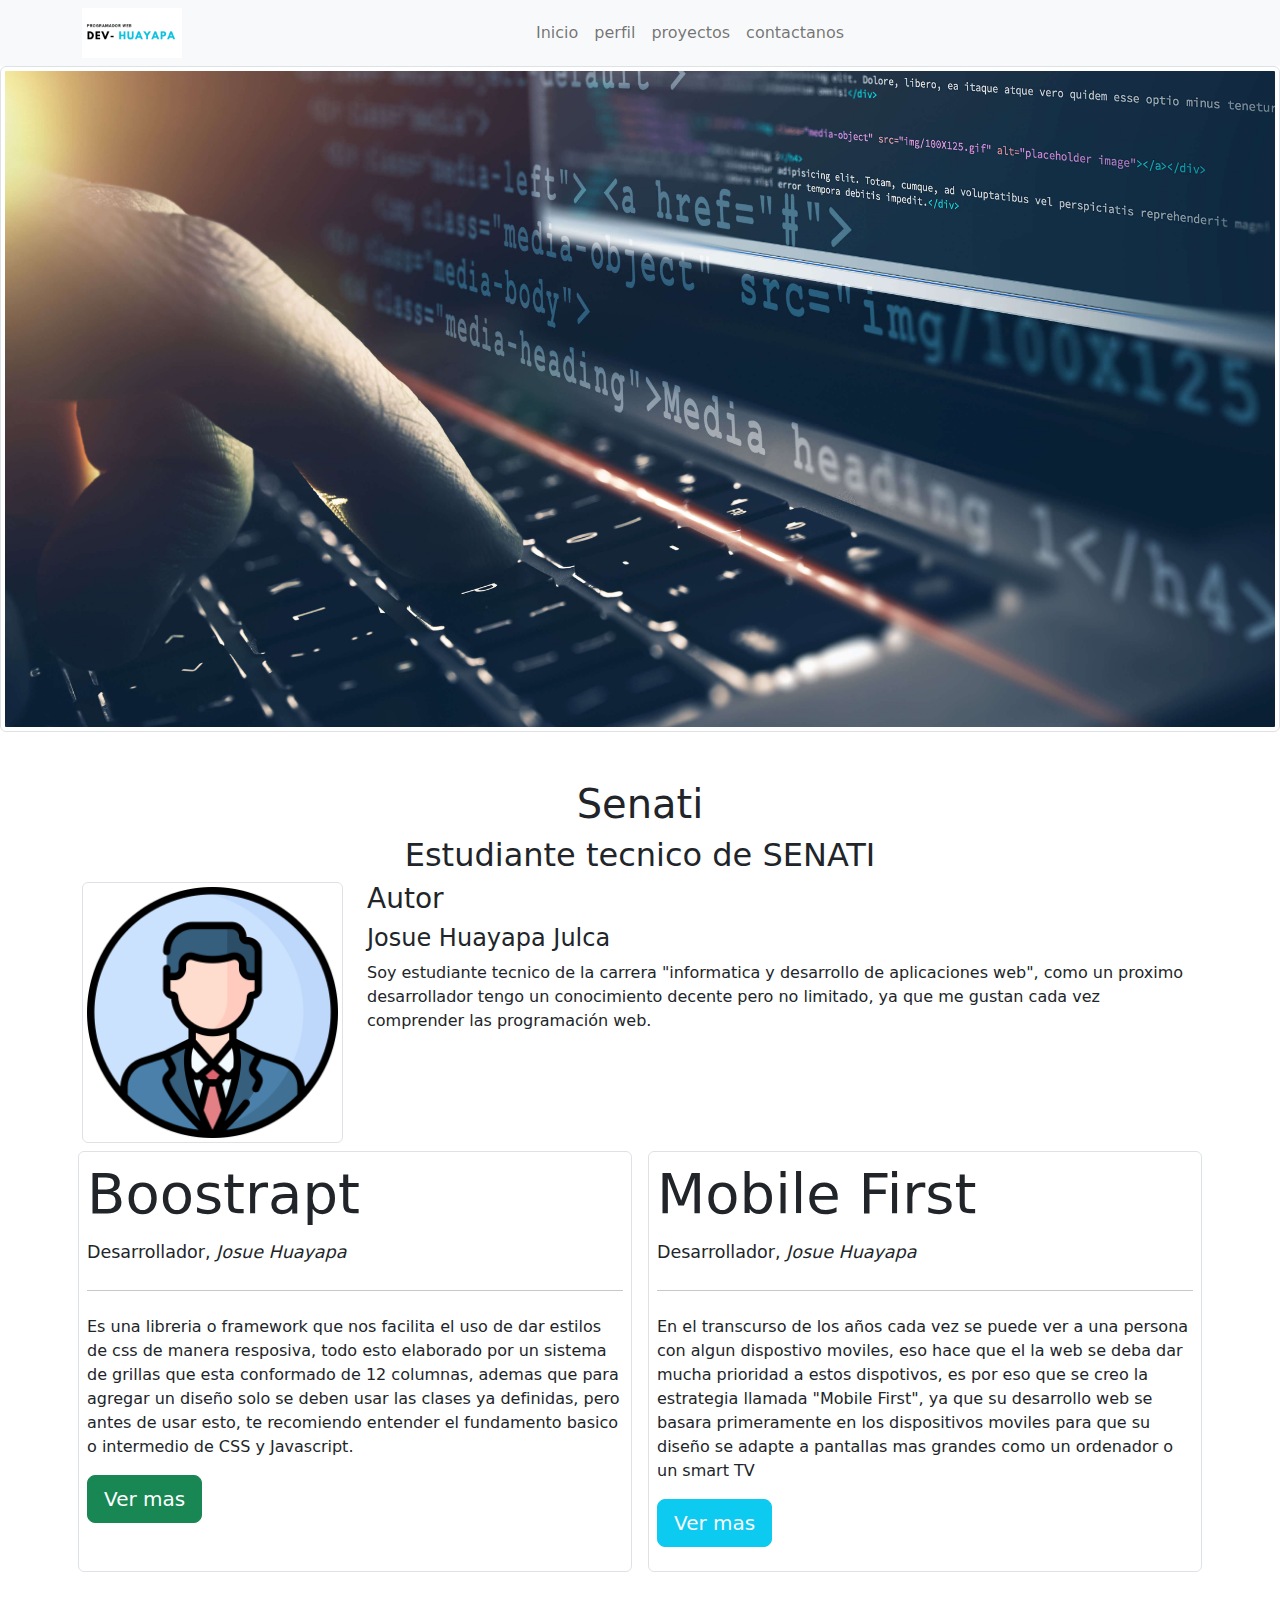
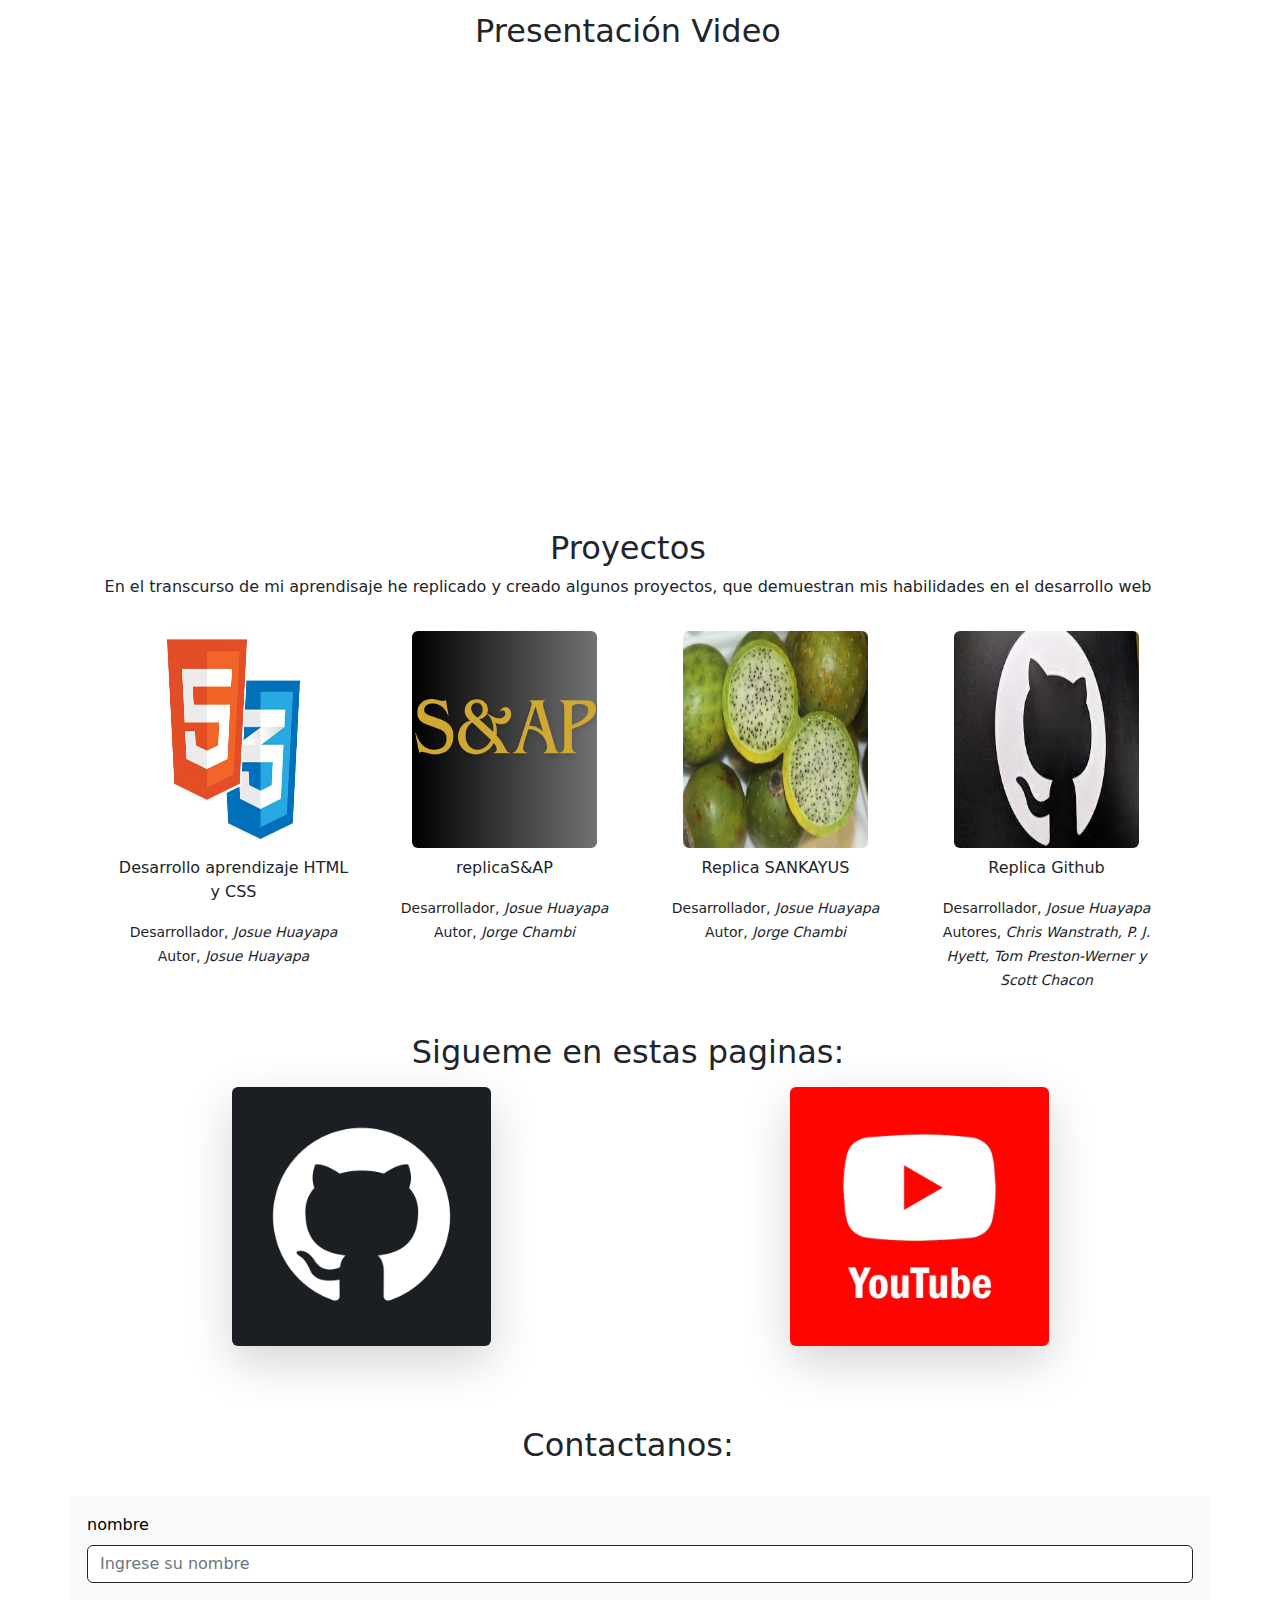
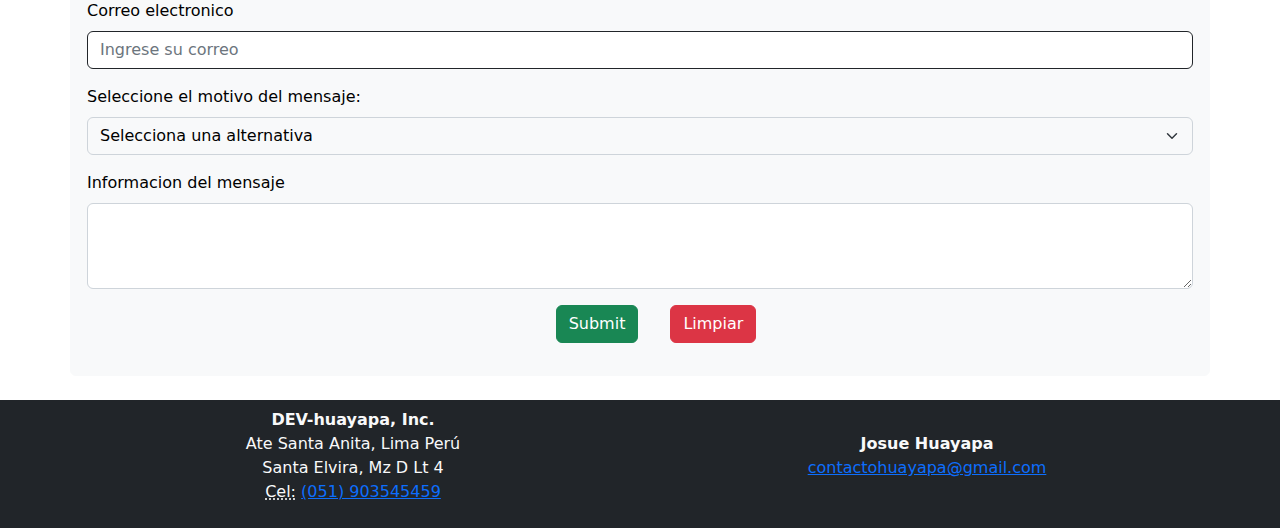
<file: Tarea04/portafolio-personal/index.html>
<!DOCTYPE html>
<html lang="es-pe">
<head>
    <meta charset="UTF-8">
    <meta name="viewport" content="width=device-width, initial-scale=1.0">
    <title>Bootstrap</title>
    <link rel="stylesheet" href="css/bootstrap.min.css">
    <link rel="stylesheet" href="css/style.css">
</head>
<body>
    <nav class="navbar navbar-expand-lg bg-light navbar-light position-sticky top-0">
        <div class="container-md">
            <a href="/" class="nav-brand">
                <img src="img/DEV-HUAYAPA.png" alt="" height="50px">
            </a>
            <button class="navbar-toggler" data-bs-toggle="collapse" data-bs-target="#mi-menu">
                <span class="navbar-toggler-icon"></span>
            </button>
            <div class="collapse navbar-collapse justify-content-center" id="mi-menu">
                <ul class="navbar-nav">
                    <li class="nav-items">
                        <a class="nav-link opacity-90-h" href="index.html">Inicio</a>
                    </li>
                    <li class="nav-items">
                        <a class="nav-link" href="#perfil">perfil</a>
                    </li>
                    <li class="nav-items">
                        <a class="nav-link" href="#proyectos">proyectos</a>
                    </li>
                    <li class="nav-items">
                        <a class="nav-link" href="#contactanos">contactanos</a>
                    </li>
                </ul>
            </div>
        </div>
    </nav>
    <header>
        <div class="m-0 mw-100">
            <img src="img/hero-img-1.jpg" class="img-fluid img-thumbnail">
        </div>
        <div class="container pt-5">
            <div class="row">
                <div class="col-md-12 text-center">
                    <h1>Senati</h1>
                    <h2>Estudiante tecnico de SENATI</h2>                    
                </div>
            </div>
        </div>
    </header>
    <main>
        <!-- perfil y boostrap-->
        <section>
            <div class="container">
                <div class="row" id="perfil">
                    <div class="col-md-3">
                        <img src="img/perfil.png" alt="Perfil" class="img-fluid img-thumbnail">
                    </div>
                    <div class="col-md-9">
                        <h3>Autor</h3>
                        <h4>Josue Huayapa Julca</h4>
                        <p>Soy estudiante tecnico de la carrera "informatica y desarrollo de aplicaciones web", como un proximo desarrollador tengo un conocimiento decente pero no limitado, ya que me gustan cada vez comprender las programación web.</p>
                    </div>
                </div>              
            </div>
        </section>
        <!-- jombotron -->
        <section class="container">
            <div class="flex-wrap row">
                <div class="col-sm-12 col-lg jumbotron p-2 border rounded-2 m-2 ">
                    <h3 class="display-4">Boostrapt</h3>
                    <p class="lead"><small>Desarrollador, <cite title="Source Title">Josue Huayapa</cite>
                    </small></p>
                    <hr class="my-4">
                    <p>Es una libreria o framework que nos facilita el uso de dar estilos de css de manera resposiva, todo esto elaborado por un sistema de grillas que esta conformado de 12 columnas, ademas que para agregar un diseño solo se deben usar las clases ya definidas, pero antes de usar esto, te recomiendo entender el fundamento basico o intermedio de CSS y Javascript.</p>
                    <p class="lead">
                      <a class="btn btn-success btn-lg" href="https://getbootstrap.com/" role="button" target="_blank">Ver mas</a>
                    </p>
                </div>
                <div class="col-sm-12 col-lg jumbotron p-2 border rounded-2 m-2">
                    <h3 class="display-4">Mobile First</h3>
                    <p class="lead"><small>Desarrollador, <cite title="Source Title">Josue Huayapa</cite>
                    </small></p>
                    <hr class="my-4">
                    <p>En el transcurso de los años cada vez se puede ver a una persona con algun dispostivo moviles, eso hace que el la web se deba dar mucha prioridad a estos dispotivos, es por eso que se creo la estrategia llamada "Mobile First", ya que su desarrollo web se basara primeramente en los dispositivos moviles para que su diseño se adapte a pantallas mas grandes como un ordenador o un smart TV</p>
                    <p class="lead">
                      <a class="btn btn-info btn-lg text-light" href="https://developer.mozilla.org/es/docs/Glossary/Mobile_First" role="button" target="_blank">Ver mas</a>
                    </p>
                </div>
            </div>
        </section>
        <!-- presentacion video -->
        <section>
            <div class="container p-4">
                <div class="row col-md-12 p-2">
                    <h2 class="text-center">Presentación Video</h2>
                </div>
                <div class="row col-md-8 offset-md-2">
                    <iframe width="auto" height="415" src="https://www.youtube.com/embed/s4wQU_9ERz8?si=WK1VrNjaCwUODtqd" title="YouTube video player" frameborder="0" allow="accelerometer; autoplay; clipboard-write; encrypted-media; gyroscope; picture-in-picture; web-share" allowfullscreen></iframe>
                </div>
            </div>
        </section>
        <!-- proyectos hechos -->
        <section>
            <div class="container p-4" id="proyectos">
                <div class="row col-md-12">
                    <h2 class="text-center">Proyectos</h2>
                    <p class="text-center">En el transcurso de mi aprendisaje he replicado y creado algunos proyectos, que demuestran mis habilidades en el desarrollo web</p>
                </div>
                <div class="row p-3 text-center flex-lg-wrap d-flex">
                    <!-- paginas web html -->
                    <div class="col-md-3 mh-25 caja">
                        <a href="https://github.com/Huayapa/programacion-aprendizaje/tree/main/proyecto-aprendizaje" target="_blank" class="text-dark a-none" style="text-decoration: none;">
                        <img src="img/html5-css3-hd.jpg" alt="" class="img-fluid rounded h-75 w-75">
                        <blockquote class="m-2">
                            <p>Desarrollo aprendizaje HTML y CSS</p>
                            <small>Desarrollador, <cite title="Source Title">Josue Huayapa</cite>
                            </small><br>
                            <small>Autor, <cite title="Source Title">Josue Huayapa</cite>
                            </small>
                        </blockquote>
                        </a>
                    </div>
                    <!-- syap -->
                    <div class="col-md-3 caja">
                        <a href="https://github.com/Huayapa/task-senati/tree/main/proyectoAYM" target="_blank" class="text-dark a-none" style="text-decoration: none;">
                        <img src="img/S&AP-logo.png" alt="" class="img-fluid rounded h-75 w-75">
                        <blockquote class="m-2">
                            <p> replicaS&AP</p>
                            <small>Desarrollador, <cite title="Source Title">Josue Huayapa</cite>
                            </small><br>
                            <small>Autor, <cite title="Source Title">Jorge Chambi</cite>
                            </small>
                        </blockquote>
                        </a>
                    </div>
                    <!-- sankayus -->
                    <div class="col-md-3 caja">
                        <a href="https://github.com/Huayapa/task-senati/tree/main/SANKAYUS" target="_blank" class="text-dark a-none" style="text-decoration: none;">
                        <img src="img/sankayus.jpg" alt="" class="img-fluid rounded h-75 w-75">
                        <blockquote class="m-2">
                            <p>Replica SANKAYUS</p>
                            <small>Desarrollador, <cite title="Source Title">Josue Huayapa</cite>
                            </small><br>
                            <small>Autor, <cite title="Source Title">Jorge Chambi</cite>
                            </small>
                        </blockquote>
                        </a>
                    </div>
                    <!-- github recreacion -->
                    <div class="col-md-3 caja">
                        <a href="https://github.com/Huayapa/task-senati/tree/main/entregable%202-github" target="_blank" class="text-dark a-none" style="text-decoration: none;">
                        <img src="img/images.jfif" alt="" class="img-fluid rounded h-75 w-75">
                        <blockquote class="m-2">
                            <p>Replica Github</p>
                            <small>Desarrollador, <cite title="Source Title">Josue Huayapa</cite>
                            </small><br>
                            <small>Autores, <cite title="Source Title">Chris Wanstrath, P. J. Hyett, Tom Preston-Werner y Scott Chacon</cite>
                            </small>
                        </blockquote>
                        </a>
                    </div>
                </div>
            </div>
        </section>
        <!-- paginas a seguir -->
        <section class="mt-5 mb-5">
            <div class="container p-4">
                <div class="row col-md-12 text-center">
                    <h2>Sigueme en estas paginas:</h2>
                </div>
                <div class="row text-center">
                    <div class="col m-2 caja">
                        <a href="https://github.com/Huayapa" target="_blank">
                            <img src="img/github-6980894_1280.webp" alt="" class="img-fluid rounded w-50 h-100 shadow-lg">
                        </a>
                    </div>
                    <div class="col m-2 caja">
                        <a href="https://www.youtube.com/@dev-digital-huayapa" target="_blank">
                            <img src="img/youtube.avif" alt="" class="img-fluid rounded w-50 h-100 shadow-lg">
                        </a>
                    </div>
                </div>
            </div>
        </section>
        <!-- contactanos -->
        <section>
            <div class="container" id="contactanos">
                <div class="row col-md-12 text-center">
                    <h2>Contactanos:</h2>
                </div>
            </div>
            <form class="container border border-light mt-4 bg-light text-bg-light p-3 rounded-2">
                <!-- nombre -->
                <div class="mb-3">
                    <label for="nombre-usuario" class="form-label">nombre</label>
                    <input type="text" class="form-control border border-dark" id="nombre-usuario"
                    placeholder="Ingrese su nombre">
                </div>
                <!-- email -->
                <div class="mb-3">
                    <label for="correo-usuario" class="form-label">Correo electronico</label>
                    <input type="email" class="form-control border border-dark" id="correo-usuario"
                    placeholder="Ingrese su correo">
                </div>
                <!-- seleccion -->
                <div class="mb-3">
                    <label for="seleccion-motivo" class="form-label">Seleccione el motivo del mensaje:</label>
                    <select class="form-select bg-light text-bg-light" aria-label="Default select example" id="seleccion-motivo">
                        <option selected>Selecciona una alternativa</option>
                        <option value="1">Contrato</option>
                        <option value="2">Consulta</option>
                        <option value="3">Ayuda</option>
                        <option value="4">Otro motivo</option>
                    </select>
                </div>
                <!-- textarea -->
                <div class="mb-3">
                    <label for="textarea-mensaje" class="form-label">Informacion del mensaje</label>
                    <textarea class="form-control" id="textarea-mensaje" rows="3"></textarea>
                    <div class="w-100 text-center m-3 d-flex justify-content-center">
                        <button type="submit" class="btn btn-success mx-3">Submit</button>
                        <button type="reset" class="btn btn-danger mx-3">Limpiar</button>
                    </div>
                </div>
            </form>
        </section>
    </main>
    <footer class="bg-dark text-light mt-4">
        <div class="container p-2">
            <div class="row flex-wrap align-items-center text-center">
                <address class="col">
                    <strong>DEV-huayapa, Inc.</strong><br>
                    Ate Santa Anita, Lima Perú<br>
                    Santa Elvira, Mz D Lt 4<br>
                    <abbr title="Celular">Cel:</abbr> <a href="tel:+051903545459">(051) 903545459</a>
                </address>
                <address class="col">
                    <strong>Josue Huayapa</strong><br>
                    <a href="mailto:#">contactohuayapa@gmail.com</a>
                </address>            
            </div>
        </div>
        
    </footer>
    <script src="js/bootstrap.min.js"></script>
</body>
</html>
</file>
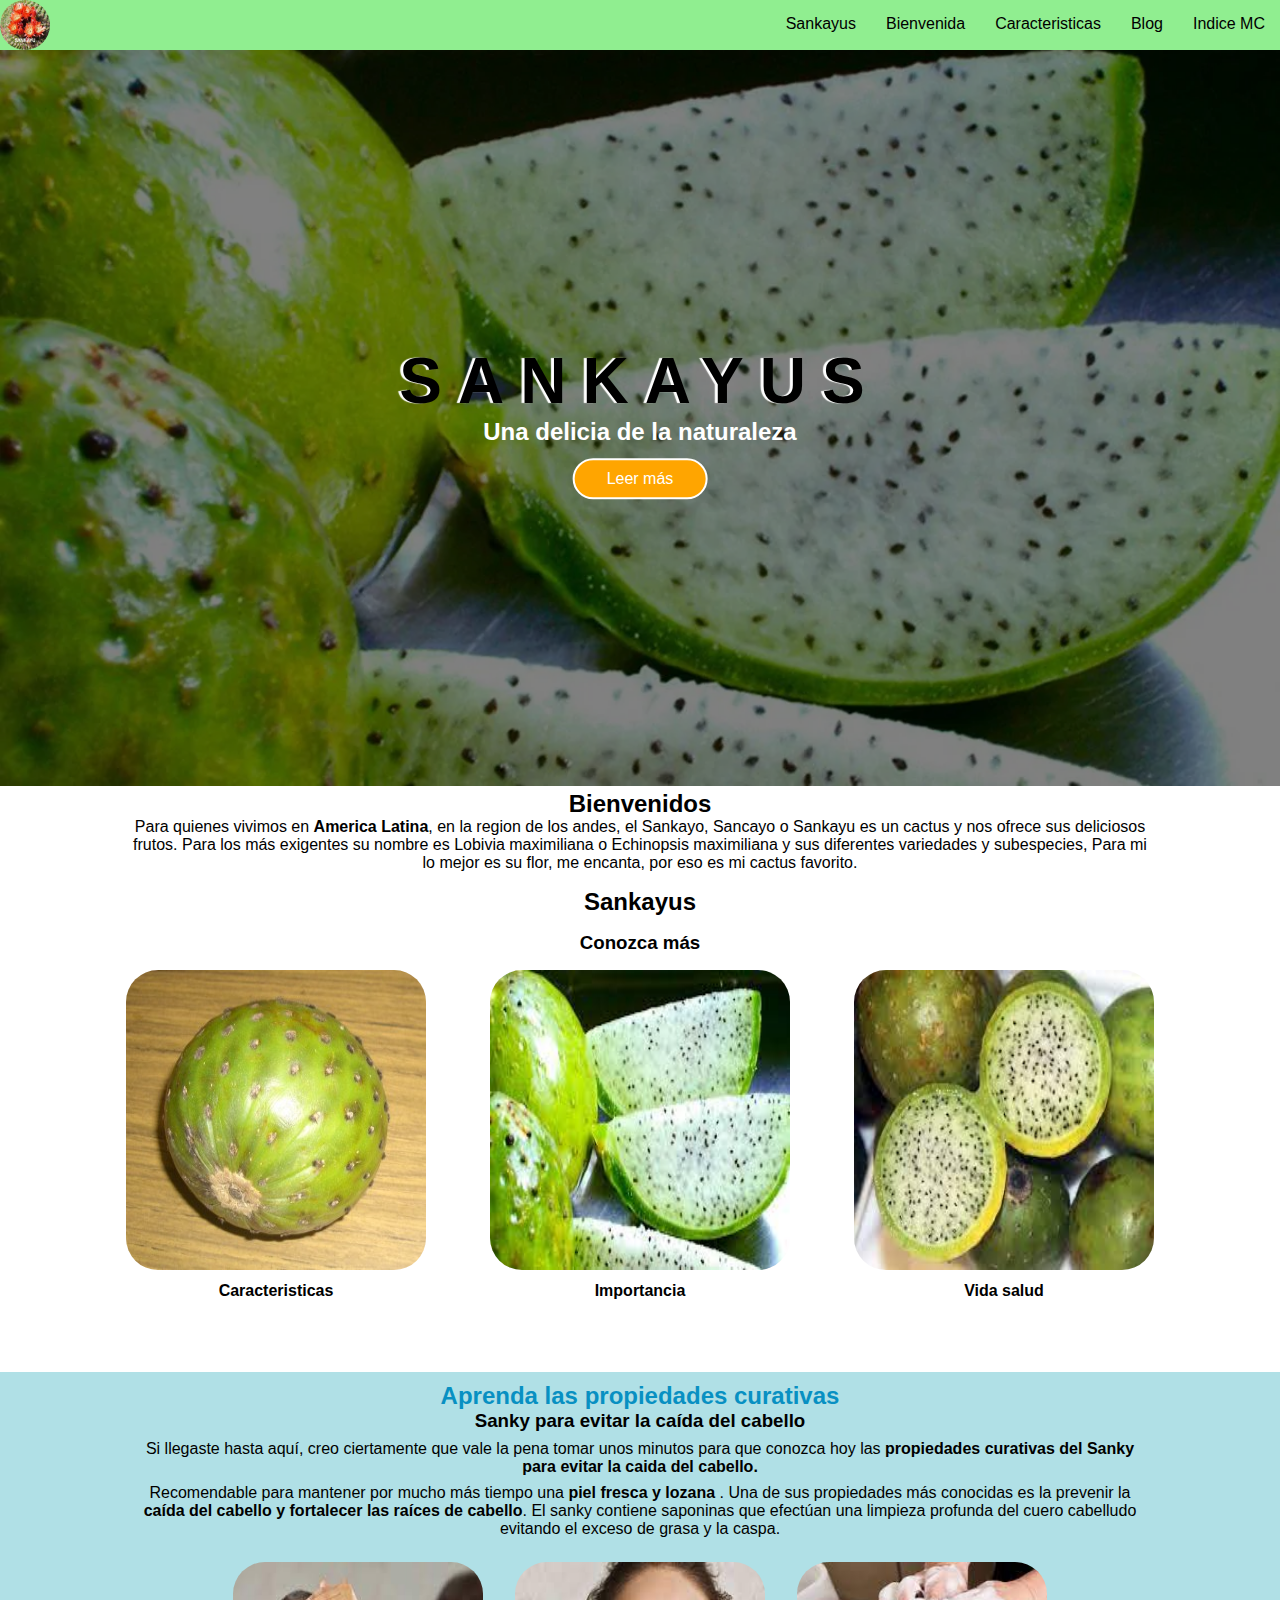
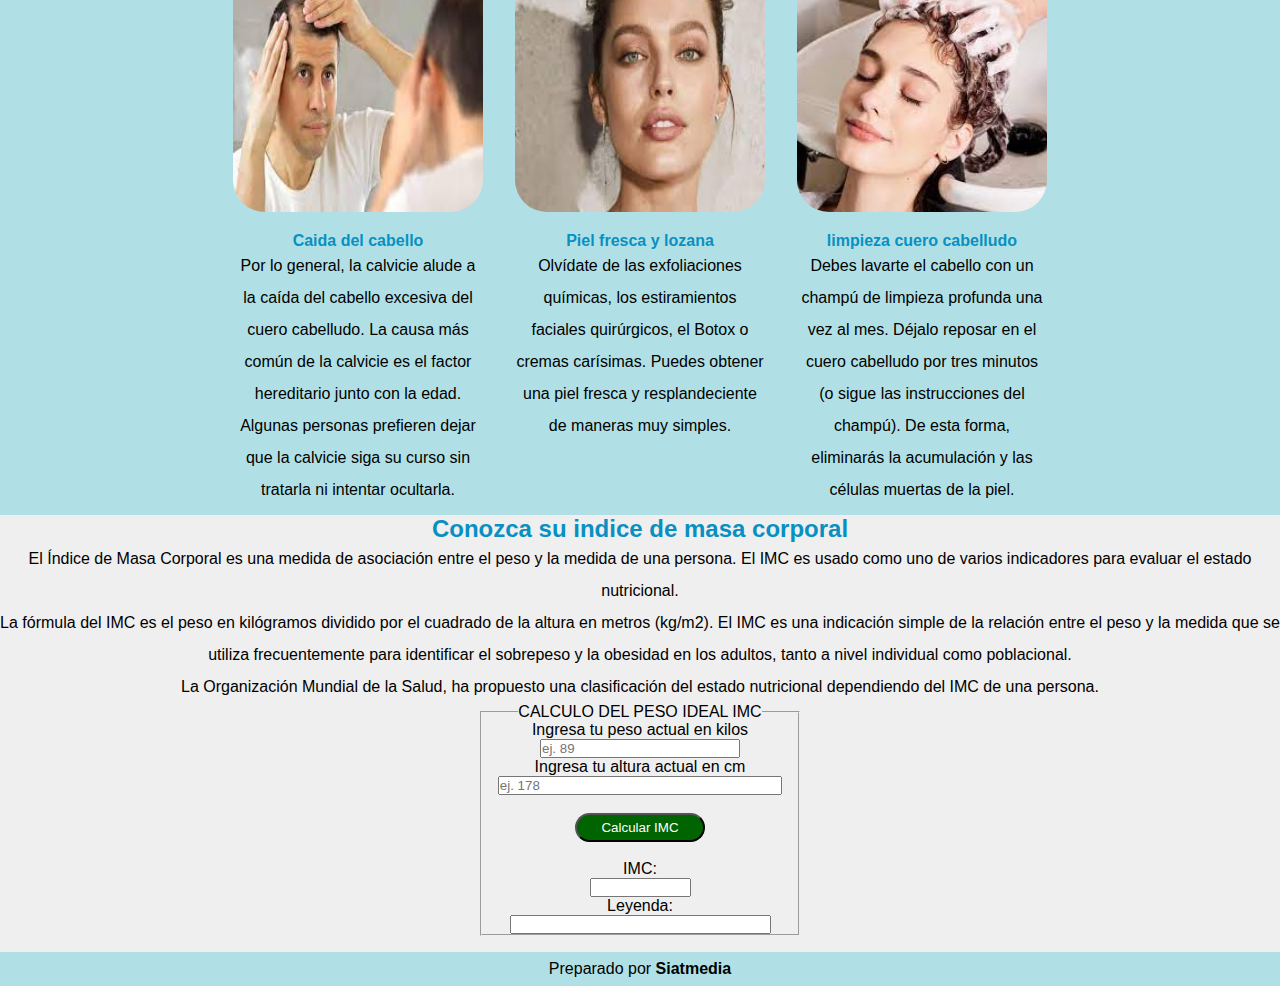
<file: SANKAYUS/index copy.html>
<!DOCTYPE html>
<html lang="es-pe">
<head>
	<title>Sanky</title>
	<!-- Meta viewport para paginas web responsive -->
	<meta 
		name="viewport" 
		content="width=device-width, initial-scale=1.0">
	<!-- Configuracion -->
	<meta charset="utf-8">
	<!-- Hoja de estilos -->
	<link rel="stylesheet" href="css/fontello.css">
    <link rel="stylesheet" href="css/style.css">
    <!-- script -->
    
</head>
<body>
    <main>
	<!-- Inicio de cabecera -->
	<header>
		<!-- Contenedor -->
		<div class="contenedor">
            <a href="index.html">
            	<!-- Logotipo -->
                <img
                    src="img/icon.jfif"
                    alt="Sankayus"
                    title="Sankayus">
            </a> 
            <!-- checkbox -->
                <input
                    type="checkbox" id="menu-bar">
                <!-- etiqueta -->
                <label
                    for="menu-bar" class="icon-menu">
                </label>
            <!-- barra de navegacion -->
            <nav class="menu">
                <a href="#"  >
                    Sankayus
                </a>
                <a href="#">
                    Bienvenida
                </a>
                <a href="#">
                    Caracteristicas
                </a>
                <a href="#">
                    Blog
                </a>
                <a href="#">
                    Indice MC
                </a>               
            </nav>
        </div>			
	</header>
	<!-- Fin de cabecera -->
	<!-- Inicio de proceso principal -->
	
		<!-- seccion banner -->
		<section class="banner">			
			<img 				
				src="img/hero-img-alt.webp"
				title="Sank'ayus"
				alt="Sank'ayus"
				
			/>
			<div class="contenedor">
				<h1 >SANKAYUS</h1>
				<h2 >
					Una delicia de la naturaleza
                </h2>
				<a href="#">Leer más</a>
			</div>
		</section>

		<section class="welcome">
        	<h2>Bienvenidos</h2>
        	<p>
        		Para quienes vivimos en <strong>America Latina</strong>, en la region de los andes, el Sankayo, Sancayo o Sankayu es un cactus y nos ofrece sus deliciosos frutos. Para los más exigentes su nombre es Lobivia maximiliana o Echinopsis maximiliana y sus diferentes variedades y subespecies, Para mi lo mejor es su flor, me encanta, por eso es mi cactus favorito.
	        </p>	        
        </section>	
        <!-- inicio de seccion informacion-->
        <section class="sections">
        	<h2>Sankayus</h2>
        	<h3>Conozca más</h3>
        	<div class="articles">
        		<article>
        			<img 
        				src="img/img1s.jpg" 
	                    alt="Sanky"
	                    title="Sanky"
                 > 
        			<h4>Caracteristicas</h4>
        		</article>
        		<article>
        			<img 
        				src="img/img2s.jfif" 
	                    alt="Sanky"
	                    title="Sanky"
                 > 
        			<h4>Importancia</h4>
        		</article>
        		<article>
        			<img 
        				src="img/img3s.jfif" 
	                    alt="Sanky"
	                    title="Sanky"
                 > 
        			<h4>Vida salud</h4>
        		</article>        		
        	</div>        	
        </section>

        <!-- inicio de seccion blog -->
        <section class="propiedades">
            <div class="box1">
                <h2>Aprenda las propiedades curativas</h2>
                <h3> Sanky para evitar la caída del cabello</h3>
                <p>
                    Si llegaste hasta aquí, creo ciertamente que vale la pena tomar unos minutos para que conozca hoy las <strong>	propiedades curativas del Sanky para evitar la caida del cabello.</strong>
                </p>	
                <p>
                    Recomendable para mantener por mucho más tiempo una <strong>piel fresca y lozana </strong>. Una de sus propiedades más conocidas es la prevenir la <strong> caída del cabello y fortalecer las raíces de cabello</strong>. El sanky contiene saponinas que efectúan una limpieza profunda del cuero cabelludo evitando el exceso de grasa y la caspa.
                </p>	
            </div>
	        <div class="box2">
        		<article>
        			<img 
        				src="img/caida.jfif" 
	                    alt="Sanky"
	                    title="Sanky"> 
        			<h4>Caida del cabello</h4>
        			<p >	Por lo general, la calvicie alude a la caída del cabello excesiva del cuero cabelludo. La causa más común de la calvicie es el factor hereditario junto con la edad. Algunas personas prefieren dejar que la calvicie siga su curso sin tratarla ni intentar ocultarla.</p>
        		</article>
        		<article>
        			<img 
        				src="img/piel.jfif" 
	                    alt="Sanky"
	                    title="Sanky"> 
        			<h4>Piel fresca y lozana</h4>
        			<p >	Olvídate de las exfoliaciones químicas, los estiramientos faciales quirúrgicos, el Botox o cremas carísimas. Puedes obtener una piel fresca y resplandeciente de maneras muy simples.</p>
        		</article>
        		<article >
        			<img 
        				src="img/cuero.jfif" 
	                    alt="Sanky"
	                    title="Sanky"> 
        			<h4>limpieza cuero cabelludo</h4>
        			<p >	Debes lavarte el cabello con un champú de limpieza profunda una vez al mes. Déjalo reposar en el cuero cabelludo por tres minutos (o sigue las instrucciones del champú). De esta forma, eliminarás la acumulación y las células muertas de la piel.</p>
        		</article>        		
        	</div>        	        
        </section>	
        <!-- demo6-alu -->
        <!-- inicio de seccion calculos -->
        <section class="inicio-sesion">
            <h2 >Conozca su indice de masa corporal</h2>
            <p >
                El Índice de Masa Corporal es una medida de asociación entre el peso y la medida de una persona. El IMC es usado como uno de varios indicadores para evaluar el estado nutricional.
            </p>
            <p >
                La fórmula del IMC es el peso en kilógramos dividido por el cuadrado de la altura en metros (kg/m2). El IMC es una indicación simple de la relación entre el peso y la medida que se utiliza frecuentemente para identificar el sobrepeso y la obesidad en los adultos, tanto a nivel individual como poblacional.
            </p>
            <p >
                La Organización Mundial de la Salud, ha propuesto una clasificación del estado nutricional dependiendo del IMC de una persona.
            </p>    
            <div class="formulario">
                <form name="f1" id="f1" action="" >
                    <!--enmarcamos el formulario-->
                    <fieldset>
                        <!--le damos un nombre al marco-->
                        <legend>
                            CALCULO DEL PESO IDEAL IMC
                        </legend>
                        <div class="div1">
                            <label>Ingresa tu peso actual en kilos </label><br>
                             <!--definimos una caja donde introducir el dato del peso-->
                            <input type="text"
                               alt=""
                               style="width: 200px;"
                               tabindex="2"
                               maxlength="9"
                               size="9" value=""
                               id="peso"
                               name="peso"
                               placeholder="ej. 89" />
                        </div>
                        <div class="div2">
                            <label>Ingresa tu altura actual en cm </label><br>
                            <!--definimos una caja donde introducir el dato de la altura-->
                            <input type="text"                                
                                tabindex="1"
                                maxlength="9"
                                size="9"
                                id="altura"
                                name="altura"
                                placeholder="ej. 178" /><br><br>
                        </div>
                        <input type="button"
                            value="Calcular IMC"
                            
                            />
                            <br>
                            <br>
                        <div class="div3">
                            <label>IMC: </label><br>
                            <!--definimos una caja donde la funcion devolvera el valor de imc calculado-->
                            <input type="text"
                                name="imc"
                                id="imc"
                                size="10"
                                maxlength="15"><br>
                            <label>Leyenda:</label><br>
                            <!--definimos una caja donde la funcion escribira el comentario, definido en leyenda-->
                            <input 
                                type="text" 
                                name="leyenda" 
                                id="leyenda" 
                                size="30">
                        </div>
                    </fieldset>
                </form>        
            </div>
        </section> 
        
        
	</main>  
    <!-- demo7-alu -->
    <section class="footer">           
        <p>Preparado por <strong>Siatmedia</strong> </p>
    </section>

</body>
</html>
</file>
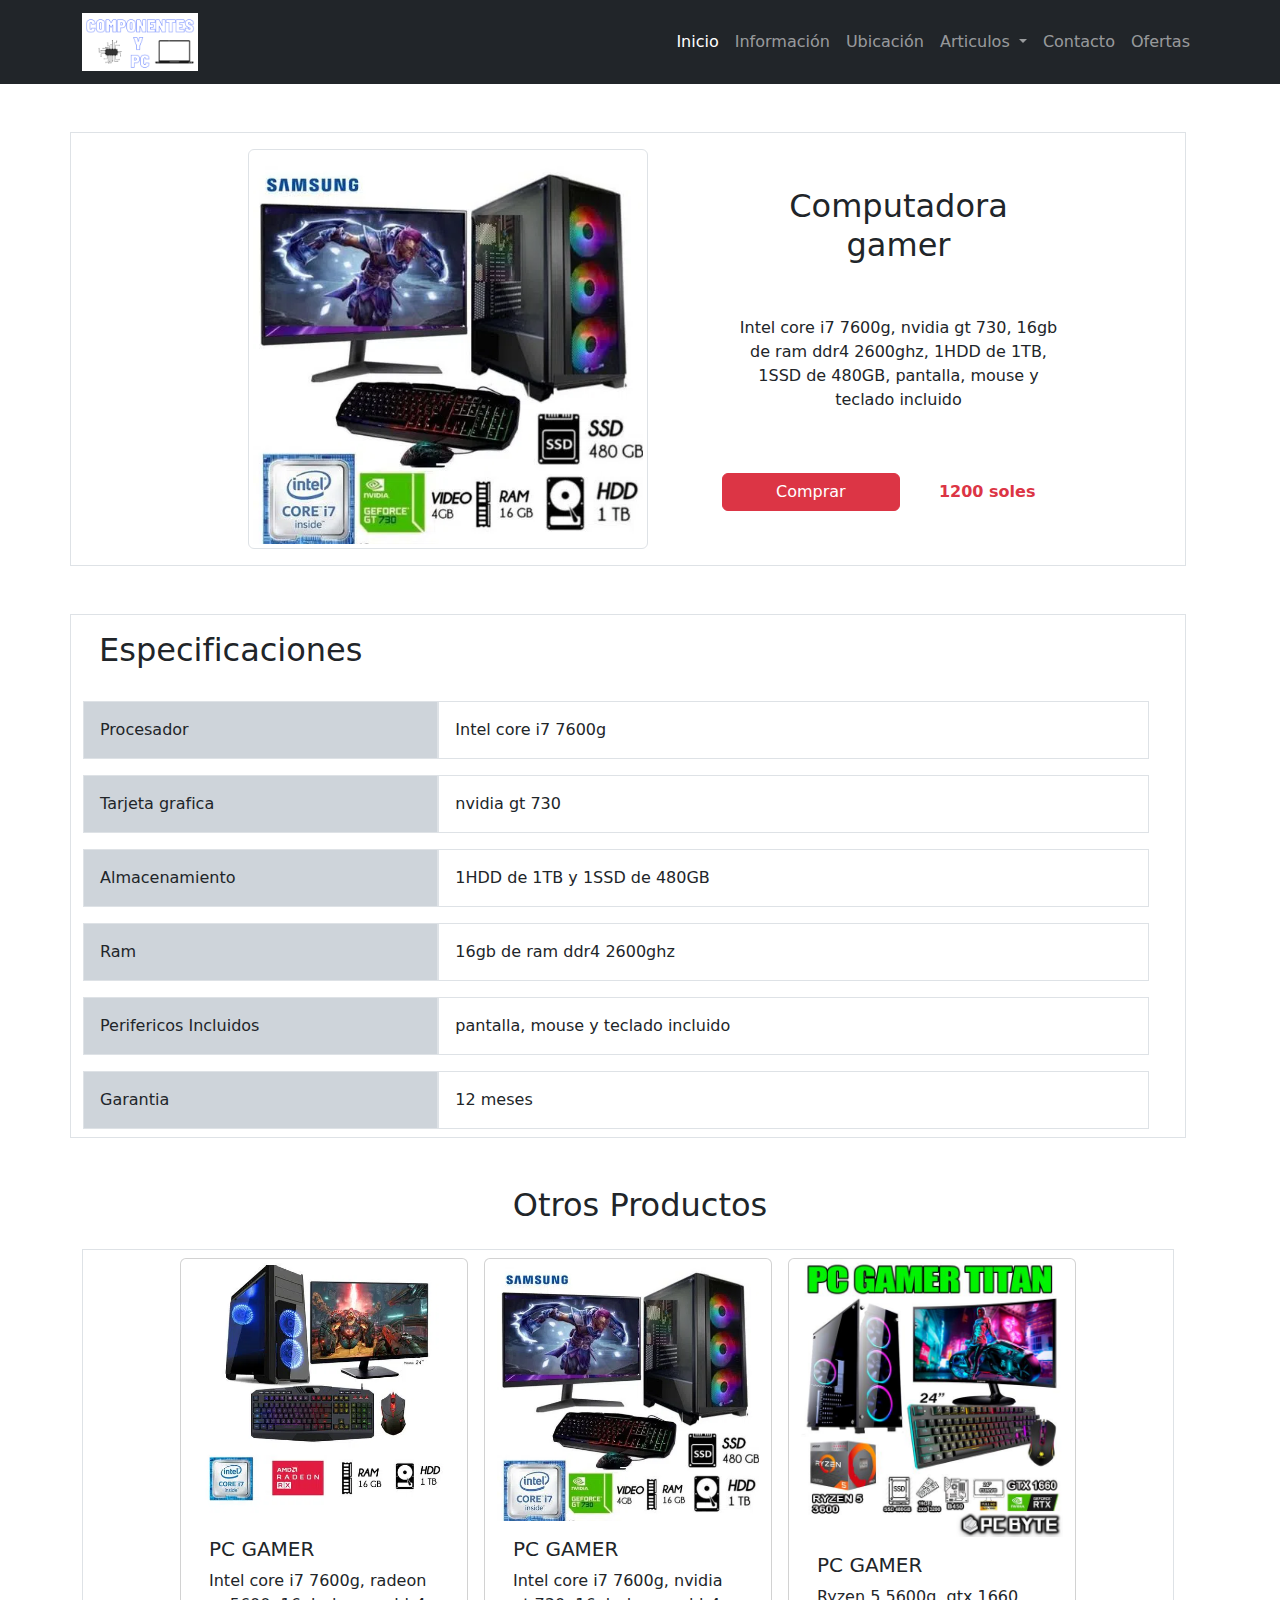
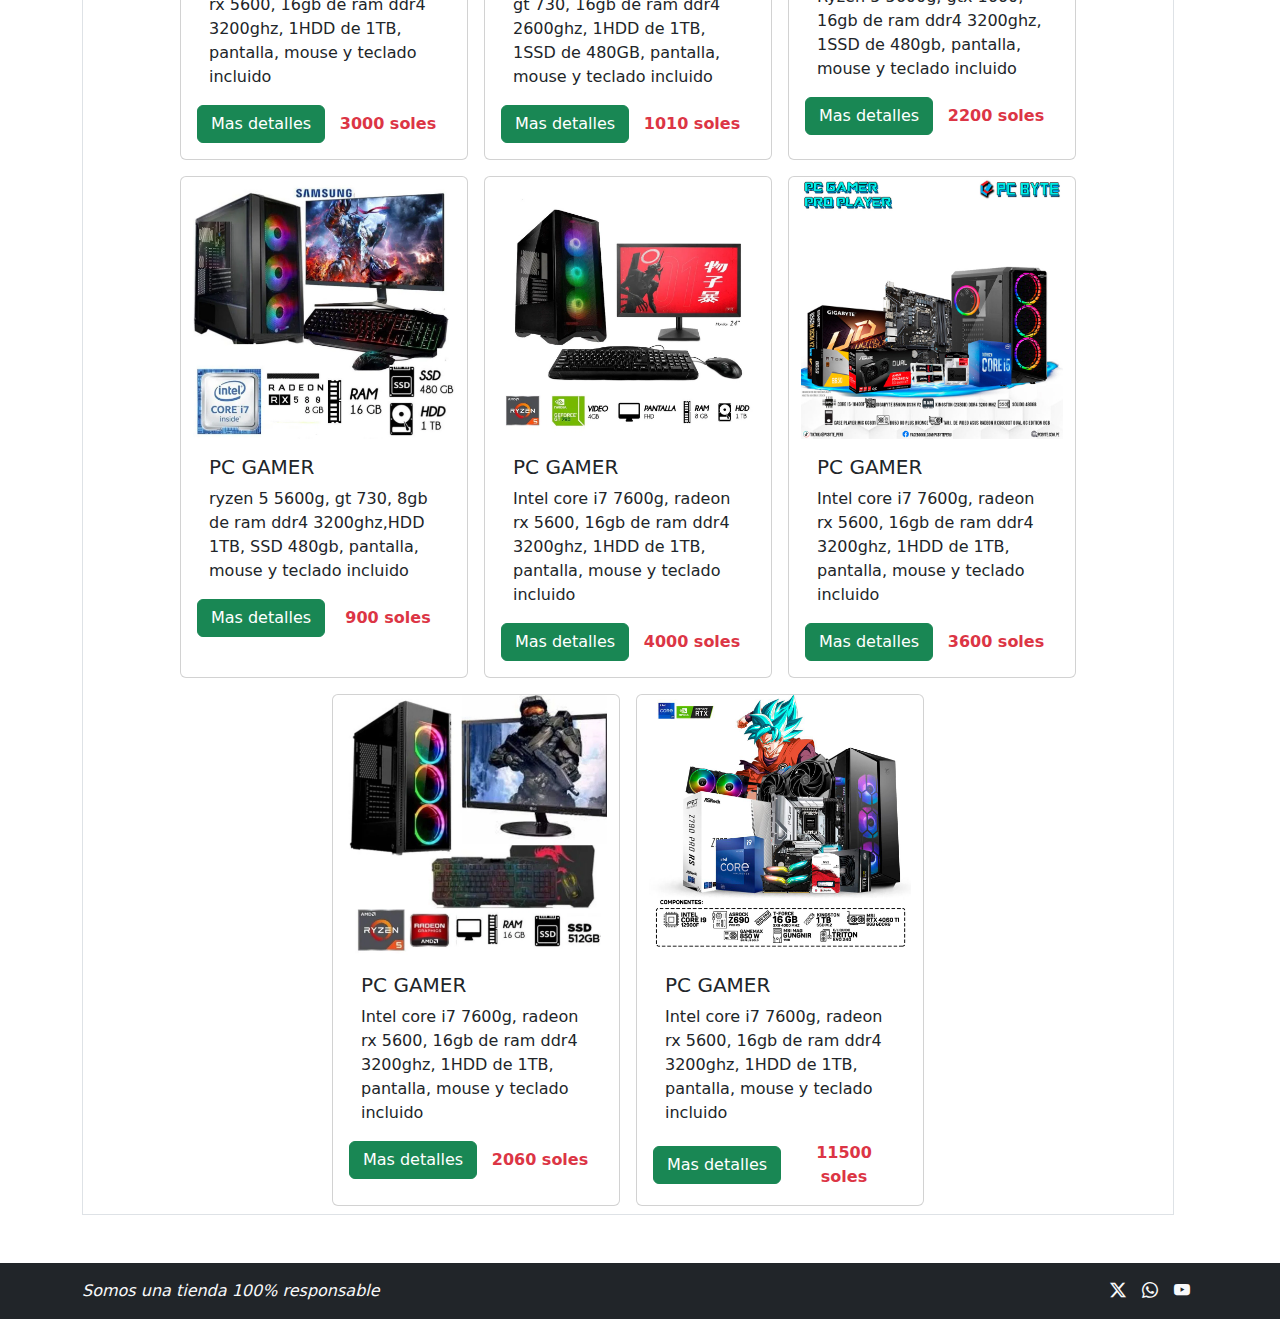
<file: Tarea04/proyecto-empresarial/articulo.html>
<!DOCTYPE html>
<html lang="es-pe">
<head>
    <meta charset="UTF-8">
    <meta name="viewport" content="width=device-width, initial-scale=1.0">
    <title>Articulo pc</title>
    <!-- link bootstrap -->
    <link rel="stylesheet" href="css/bootstrap.min.css">
    <!-- link css personal -->
    <link rel="stylesheet" href="css/style.css">
    <!-- iconos bootstrap -->
    <link rel="stylesheet" href="https://cdn.jsdelivr.net/npm/bootstrap-icons@1.11.1/font/bootstrap-icons.css">
    <!-- icono img-->
    <link rel="icon" href="img/icon-logo.png">
</head>
<body>
    <!--++++++++++++++++++ navbar +++++++++++++++++++++++++++-->    
    <nav class="navbar navbar-expand-lg bg-dark navbar-dark position-sticky top-0 z-3">
      <div class="container">
        <a class="navbar-brand" href="index.html">
        <img src="img/logo-pc.png" alt="logo pc">
      </a>
      <button class="navbar-toggler" type="button" data-bs-toggle="collapse" data-bs-target="#navbarNavDropdown" aria-controls="navbarNavDropdown" aria-expanded="false" aria-label="Toggle navigation">
        <span class="navbar-toggler-icon"></span>
      </button>
      <div class="collapse navbar-collapse" id="navbarNavDropdown">
        <ul class="navbar-nav ms-xl-auto">
            <!-- inicio -->
            <li class="nav-item">
                <a class="nav-link active" aria-current="page" href="index.html">Inicio</a>
            </li>
            <!-- informacion -->
            <li class="nav-item">
                <a class="nav-link" href="index.html#informacion">Información</a>
            </li>
            <!-- ubicacion -->
            <li class="nav-item">
                <a class="nav-link" href="index.html#ubicacion">Ubicación</a>
            </li>
            <!-- articulos -->
          <li class="nav-item dropdown">
            <a class="nav-link dropdown-toggle" href="index.html#articulos" role="button" data-bs-toggle="dropdown" aria-expanded="false">
                Articulos
            </a>
            <ul class="dropdown-menu">
              <li><a class="dropdown-item" href="index.html#pc">Computadoras</a></li>
              <li><a class="dropdown-item" href="index.html#laptop">Laptops</a></li>
              <li><a class="dropdown-item" href="index.html#component">componentes</a></li>
              <li><a class="dropdown-item" href="index.html#perifericos">Perifericos</a></li>
            </ul>
          </li>
            <!-- contacto -->
            <li class="nav-item">
                <a class="nav-link" href="index.html#contacto">Contacto</a>
            </li>
            <!-- oferta -->
            <li class="nav-item">
                <a class="nav-link" href="index.html#oferta">Ofertas</a>
            </li>
        </ul>
      </div>
    </div>
</nav>
    <!--+++++++++++++++++ main ++++++++++++++++++++++++++++++-->
    <main class="container my-5">
        <section class="container row justify-content-center text-center border p-3">
            <article class="col-md-6">
                <img src="img/pc-2.webp" alt="" class="img-thumbnail">
            </article>
            <article class="col-md-4 p-3 d-flex flex-column justify-content-around">
                <h2>Computadora gamer</h2>
                <p class="w-70">
                    Intel core i7 7600g, nvidia gt 730, 16gb de ram ddr4 2600ghz, 1HDD de 1TB, 1SSD de 480GB, pantalla, mouse y teclado incluido
                </p>
                <div class="row justify-content-center align-items-center fw-bold">
                    <a href="pago.html" class="btn btn-danger col">Comprar</a>
                    <p class="text-danger text-center col m-0">1200 soles</p>
                  </div>
            </article>
        </section>
        <section class="container row border my-5">
            <h2 class="p-3">Especificaciones</h2>
            <div class="row my-2">
                <div class="border p-3 bg-dark-subtle col-md-4">Procesador</div>
                <div class="border p-3 col-md-8">Intel core i7 7600g</div>
            </div>
            <div class="row my-2">
                <div class="border p-3 bg-dark-subtle col-md-4">Tarjeta grafica</div>
                <div class="border p-3 col-md-8">nvidia gt 730</div>
            </div>
            <div class="row my-2">
                <div class="border p-3 bg-dark-subtle col-md-4">Almacenamiento</div>
                <div class="border p-3 col-md-8">1HDD de 1TB y 1SSD de 480GB</div>
            </div>
            <div class="row my-2">
                <div class="border p-3 bg-dark-subtle col-md-4">Ram</div>
                <div class="border p-3 col-md-8">16gb de ram ddr4 2600ghz</div>
            </div>
            <div class="row my-2">
                <div class="border p-3 bg-dark-subtle col-md-4">Perifericos Incluidos</div>
                <div class="border p-3 col-md-8">pantalla, mouse y teclado incluido</div>
            </div>
            <div class="row my-2">
                <div class="border p-3 bg-dark-subtle col-md-4">Garantia</div>
                <div class="border p-3 col-md-8">12 meses</div>
            </div>
        </section>
        <!-- otros productos -->
        <article class="container my-3" id="pc">
            <h2 class="text-center">Otros Productos</h2>
            <section class="container border my-4 row flex-wrap justify-content-center">
              <!-- articulos 1 -->
              <article class="col-2 card m-2" style="width: 18rem;">
                <img src="img/pc-1.webp" class="card-img-top move" alt="...">
                <div class="card-body">
                  <h5 class="card-title">PC GAMER</h5>
                  <p class="card-text">Intel core i7 7600g, radeon rx 5600, 16gb de ram ddr4 3200ghz, 1HDD de 1TB, pantalla, mouse y teclado incluido</p>
                  <div class="row justify-content-center align-items-center">
                    <a href="articulo.html" class="btn btn-success col">Mas detalles</a>
                    <p class="text-danger text-center col m-0 fw-bold">3000 soles</p>
                  </div>
                </div>
              </article>
              <!-- articulos 2 -->
              <article class="col-2 card m-2" style="width: 18rem;">
                <img src="img/pc-2.webp" class="card-img-top move" alt="...">
                <div class="card-body">
                  <h5 class="card-title">PC GAMER</h5>
                  <p class="card-text">Intel core i7 7600g, nvidia gt 730, 16gb de ram ddr4 2600ghz, 1HDD de 1TB, 1SSD de 480GB, pantalla, mouse y teclado incluido</p>
                  <div class="row justify-content-center align-items-center fw-bold">
                    <a href="articulo.html" class="btn btn-success col">Mas detalles</a>
                    <p class="text-danger text-center col m-0">1010 soles</p>
                  </div>
                </div>
              </article>
              <!-- articulos 3 -->
              <article class="col-2 card m-2" style="width: 18rem;">
                <img src="img/pc-3.jpg" class="card-img-top move" alt="...">
                <div class="card-body">
                  <h5 class="card-title">PC GAMER</h5>
                  <p class="card-text">Ryzen 5 5600g, gtx 1660, 16gb de ram ddr4 3200ghz, 1SSD de 480gb, pantalla, mouse y teclado incluido</p>
                  <div class="row justify-content-center align-items-center fw-bold">
                    <a href="articulo.html" class="btn btn-success col">Mas detalles</a>
                    <p class="text-danger text-center col m-0">2200 soles</p>
                  </div>
                </div>
              </article>
              <!-- articulos 4 -->
              <article class="col-2 card m-2" style="width: 18rem;">
                <img src="img/pc-4.webp" class="card-img-top move" alt="...">
                <div class="card-body">
                  <h5 class="card-title">PC GAMER</h5>
                  <p class="card-text">ryzen 5 5600g, gt 730, 8gb de ram ddr4 3200ghz,HDD 1TB, SSD 480gb, pantalla, mouse y teclado incluido</p>
                  <div class="row justify-content-center align-items-center fw-bold">
                    <a href="articulo.html" class="btn btn-success col">Mas detalles</a>
                    <p class="text-danger text-center col m-0">900 soles</p>
                  </div>
                </div>
              </article>
              <!-- articulos 5 -->
              <article class="col-2 card m-2" style="width: 18rem;">
                <img src="img/pc-5.webp" class="card-img-top move" alt="...">
                <div class="card-body">
                  <h5 class="card-title">PC GAMER</h5>
                  <p class="card-text">Intel core i7 7600g, radeon rx 5600, 16gb de ram ddr4 3200ghz, 1HDD de 1TB, pantalla, mouse y teclado incluido</p>
                  <div class="row justify-content-center align-items-center fw-bold">
                    <a href="articulo.html" class="btn btn-success col">Mas detalles</a>
                    <p class="text-danger text-center col m-0">4000 soles</p>
                  </div>
                </div>
              </article>
              <!-- articulos 6 -->
              <article class="col-2 card m-2" style="width: 18rem;">
                <img src="img/pc-6.jpg" class="card-img-top move" alt="...">
                <div class="card-body">
                  <h5 class="card-title">PC GAMER</h5>
                  <p class="card-text">Intel core i7 7600g, radeon rx 5600, 16gb de ram ddr4 3200ghz, 1HDD de 1TB, pantalla, mouse y teclado incluido</p>
                  <div class="row justify-content-center align-items-center fw-bold">
                    <a href="articulo.html" class="btn btn-success col">Mas detalles</a>
                    <p class="text-danger text-center col m-0">3600 soles</p>
                  </div>
                </div>
              </article>
              <!-- articulos 7 -->
              <article class="col-2 card m-2" style="width: 18rem;">
                <img src="img/pc-7.webp" class="card-img-top move" alt="...">
                <div class="card-body">
                  <h5 class="card-title">PC GAMER</h5>
                  <p class="card-text">Intel core i7 7600g, radeon rx 5600, 16gb de ram ddr4 3200ghz, 1HDD de 1TB, pantalla, mouse y teclado incluido</p>
                  <div class="row justify-content-center align-items-center fw-bold">
                    <a href="articulo.html" class="btn btn-success col">Mas detalles</a>
                    <p class="text-danger text-center col m-0">2060 soles</p>
                  </div>
                </div>
              </article>
              <!-- articulos 8 -->
              <article class="col-2 card m-2" style="width: 18rem;">
                <img src="img/pc-8.jpeg" class="card-img-top move" alt="...">
                <div class="card-body">
                  <h5 class="card-title">PC GAMER</h5>
                  <p class="card-text">Intel core i7 7600g, radeon rx 5600, 16gb de ram ddr4 3200ghz, 1HDD de 1TB, pantalla, mouse y teclado incluido</p>
                  <div class="row justify-content-center align-items-center fw-bold">
                    <a href="articulo.html" class="btn btn-success col">Mas detalles</a>
                    <p class="text-danger text-center col m-0">11500 soles</p>
                  </div>
                </div>
              </article>
            </section>
          </article>
    </main>
    <!--+++++++++++++++++ footer +++++++++++++++++++++++++++ -->
    <footer class="container-fluid bg-dark text-light">
        <div class="container d-flex py-3 justify-content-between flex-wrap">
            <i>Somos una tienda 100% responsable</i>
            <div class="d-flex justify-content-evenly">
                <i class="bi bi-twitter-x mx-2"></i>
                <i class="bi bi-whatsapp mx-2"></i>
                <i class="bi bi-youtube mx-2"></i>
            </div>
        </div>
    </footer>
    <!--++++++++++ link javascript bootstrap ++++++++++++++++-->
    <script src="js/bootstrap.bundle.min.js"></script>
</body>
</html>
</file>
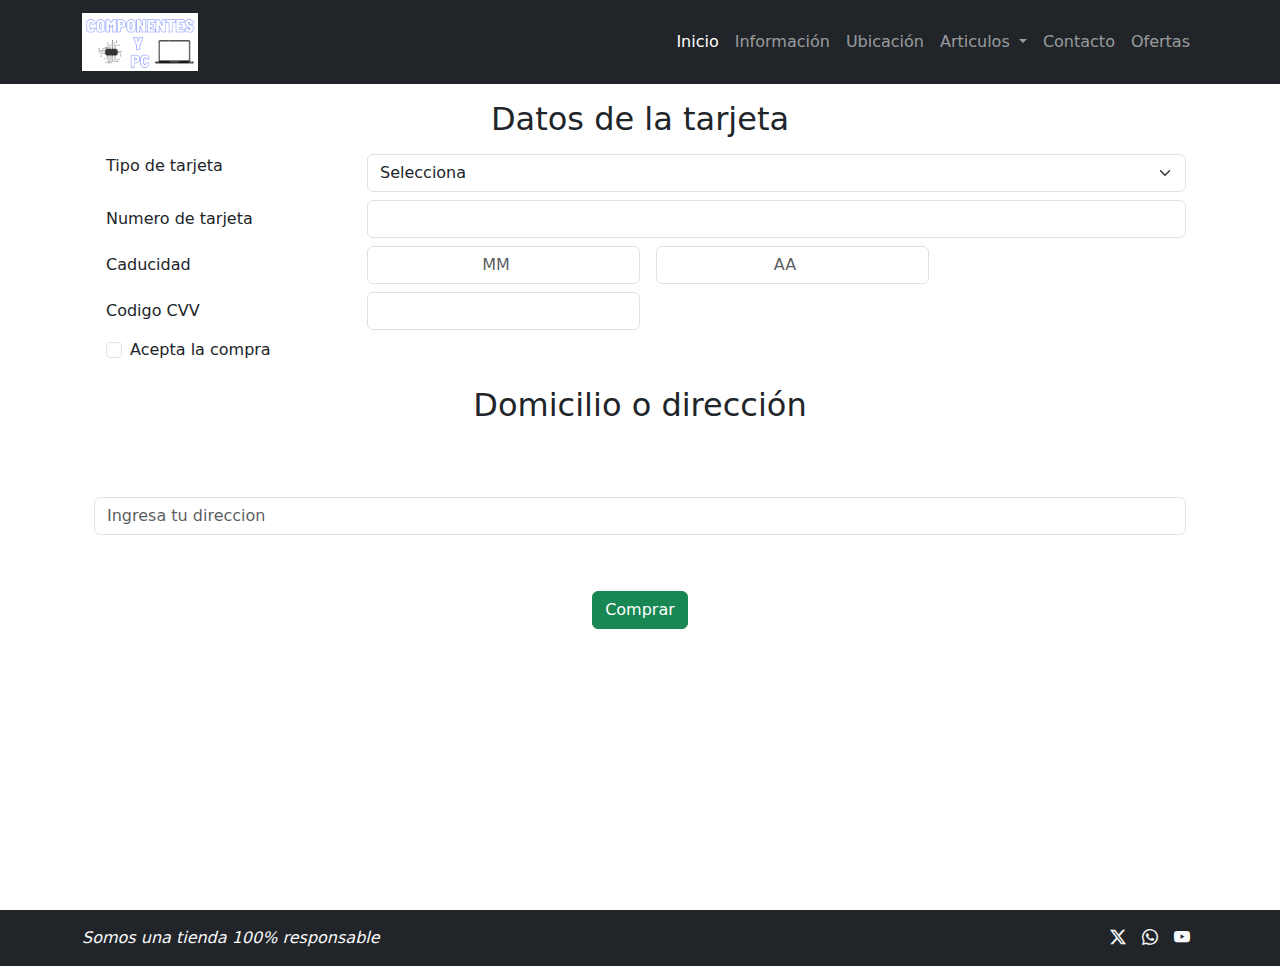
<file: Tarea04/proyecto-empresarial/pago.html>
<!DOCTYPE html>
<html lang="es-pe">
<head>
    <meta charset="UTF-8">
    <meta name="viewport" content="width=device-width, initial-scale=1.0">
    <title>Metodo de Pago</title>
    <!-- link bootstrap -->
    <link rel="stylesheet" href="css/bootstrap.min.css">
    <!-- link css personal -->
    <link rel="stylesheet" href="css/style.css">
    <!-- iconos bootstrap -->
    <link rel="stylesheet" href="https://cdn.jsdelivr.net/npm/bootstrap-icons@1.11.1/font/bootstrap-icons.css">
    <!-- icono img-->
    <link rel="icon" href="img/icon-logo.png">
</head>
<body>
    <!--++++++++++++++++++ navbar +++++++++++++++++++++++++++-->    
    <nav class="navbar navbar-expand-lg bg-dark navbar-dark position-sticky top-0 z-3">
        <div class="container">
            <a class="navbar-brand" href="index.html">
            <img src="img/logo-pc.png" alt="logo pc">
          </a>
          <button class="navbar-toggler" type="button" data-bs-toggle="collapse" data-bs-target="#navbarNavDropdown" aria-controls="navbarNavDropdown" aria-expanded="false" aria-label="Toggle navigation">
            <span class="navbar-toggler-icon"></span>
          </button>
          <div class="collapse navbar-collapse" id="navbarNavDropdown">
            <ul class="navbar-nav ms-xl-auto">
                <!-- inicio -->
                <li class="nav-item">
                    <a class="nav-link active" aria-current="page" href="index.html">Inicio</a>
                </li>
                <!-- informacion -->
                <li class="nav-item">
                    <a class="nav-link" href="index.html#informacion">Información</a>
                </li>
                <!-- ubicacion -->
                <li class="nav-item">
                    <a class="nav-link" href="index.html#ubicacion">Ubicación</a>
                </li>
                <!-- articulos -->
              <li class="nav-item dropdown">
                <a class="nav-link dropdown-toggle" href="index.html#articulos" role="button" data-bs-toggle="dropdown" aria-expanded="false">
                    Articulos
                </a>
                <ul class="dropdown-menu">
                  <li><a class="dropdown-item" href="index.html#pc">Computadoras</a></li>
                  <li><a class="dropdown-item" href="index.html#laptop">Laptops</a></li>
                  <li><a class="dropdown-item" href="index.html#component">componentes</a></li>
                  <li><a class="dropdown-item" href="index.html#perifericos">Perifericos</a></li>
                </ul>
              </li>
                <!-- contacto -->
                <li class="nav-item">
                    <a class="nav-link" href="index.html#contacto">Contacto</a>
                </li>
                <!-- oferta -->
                <li class="nav-item">
                    <a class="nav-link" href="index.html#oferta">Ofertas</a>
                </li>
            </ul>
          </div>
        </div>
    </nav>
    <!--++++++++++++++++++ navbar +++++++++++++++++++++++++++-->
    <main class="container vh-90">
        <section class="container">
            <h2 class="text-center my-3">Datos de la tarjeta</h2>
            <form class="container">
                <div class="mb-3">
                    <!-- seleccionar tarjeta -->
                    <div class="row my-2">
                        <label for="select" class="col-sm-3">Tipo de tarjeta</label>
                        <select class="form-select col " id="select" aria-label="Default select example">
                            <option selected>Selecciona</option>
                            <option value="1">Visa</option>
                            <option value="2">BCP</option>
                            <option value="3">Mastercard</option>
                            <option value="4">PayPal</option>
                          </select>
                    </div>
                    <!-- numero de tarjeta -->
                    <div class="row my-2">
                        <label for="numtarjeta" class="col-sm-3 col-form-label">Numero de tarjeta</label>
                        <div class="col px-0">
                            <input type="text" class="form-control" id="numtarjeta" >
                        </div>
                    </div>
                    <!-- caducidad -->
                    <div class="row my-2">
                        <label for="caducidad" class="col-sm-3 col-form-label">Caducidad</label>
                        <div class="col-sm-3 px-0 me-sm-2">
                            <input type="number" class="form-control text-center" id="caducidad" placeholder="MM">
                        </div>
                        <div class="col-sm-3 px-0 ms-sm-2">
                            <input type="number" class="form-control text-center" id="caducidad" placeholder="AA">
                        </div>
                    </div>
                    <!-- codigo CVV -->
                    <div class="row my-2">
                        <label for="code" class="col-sm-3 col-form-label">Codigo CVV</label>
                        <div class="col-sm-3 px-0">
                            <input type="text" class="form-control" id="code" >
                        </div>
                    </div>
                    <!-- seleccionar check -->
                    <div class="mb-3 form-check">
                        <input type="checkbox" class="form-check-input" id="check">
                        <label class="form-check-label" for="check">Acepta la compra</label>
                    </div>
                    <!-- direccion -->
                    <h2 class="text-center my-4">Domicilio o dirección</h2>
                    <!-- numero de tarjeta -->
                    <div class="row my-2">
                        <div class="col px-0 my-5">
                            <input type="text" class="form-control" id="numtarjeta" placeholder="Ingresa tu direccion">
                        </div>
                    </div>
                    <!-- button de comprar -->
                    <div class="text-center">
                        <button type="button" class="btn btn-success" data-bs-toggle="modal" data-bs-target="#exampleModal">
                            Comprar
                        </button>
                    </div>
                    <!-- modal -->
                    <div class="modal fade" id="exampleModal" tabindex="-1" aria-labelledby="exampleModalLabel" aria-hidden="true">
                        <div class="modal-dialog">
                          <div class="modal-content">
                            <div class="modal-header">
                              <h1 class="modal-title fs-5" id="exampleModalLabel">Compra</h1>
                              <button type="button" class="btn-close" data-bs-dismiss="modal" aria-label="Close"></button>
                            </div>
                            <div class="modal-body">
                              !Gracias por su compra¡
                            </div>
                            <div class="modal-footer">
                              <button type="button" class="btn btn-success" data-bs-dismiss="modal">Cerrar</button>
                            </div>
                          </div>
                        </div>
                    </div>
            </form>
        </section>
    </main>
    <!--+++++++++++++++++ footer +++++++++++++++++++++++++++ -->
    <footer class="container-fluid bg-dark text-light">
        <div class="container d-flex py-3 justify-content-between flex-wrap">
            <i>Somos una tienda 100% responsable</i>
            <div class="d-flex justify-content-evenly">
                <i class="bi bi-twitter-x mx-2"></i>
                <i class="bi bi-whatsapp mx-2"></i>
                <i class="bi bi-youtube mx-2"></i>
            </div>
        </div>
    </footer>
    <!--++++++++++ link javascript bootstrap ++++++++++++++++-->
    <script src="js/bootstrap.bundle.min.js"></script>
</body>
</html>
</file>
<file: Tarea04/portafolio-personal/css/style.css>
.a-none {
    text-decoration: none !important;
    transition: all 0.3s !important;
    &:hover {
        text-decoration: underline !important;
        color: dodgerblue !important;
    }
}


* {
    scroll-margin-top: 8ch !important;
}

.caja img {
    transition: all 0.2s;
    &:hover {
        transform: scale(1.10);
        box-shadow: rgba(0, 0, 0, 0.25) 0px 14px 28px, rgba(0, 0, 0, 0.22) 0px 10px 10px !important;
    }
}
</file>
<file: SANKAYUS/css/fontello.css>
@font-face {
  font-family: 'fontello';
  src: url('../font/fontello.eot?93131142');
  src: url('../font/fontello.eot?93131142#iefix') format('embedded-opentype'),
       url('../font/fontello.woff2?93131142') format('woff2'),
       url('../font/fontello.woff?93131142') format('woff'),
       url('../font/fontello.ttf?93131142') format('truetype'),
       url('../font/fontello.svg?93131142#fontello') format('svg');
  font-weight: normal;
  font-style: normal;
}
/* Chrome hack: SVG is rendered more smooth in Windozze. 100% magic, uncomment if you need it. */
/* Note, that will break hinting! In other OS-es font will be not as sharp as it could be */
/*
@media screen and (-webkit-min-device-pixel-ratio:0) {
  @font-face {
    font-family: 'fontello';
    src: url('../font/fontello.svg?93131142#fontello') format('svg');
  }
}
*/
 
 [class^="icon-"]:before, [class*=" icon-"]:before {
  font-family: "fontello";
  font-style: normal;
  font-weight: normal;
  speak: none;
 
  display: inline-block;
  text-decoration: inherit;
  width: 1em;
  margin-right: .2em;
  text-align: center;
  /* opacity: .8; */
 
  /* For safety - reset parent styles, that can break glyph codes*/
  font-variant: normal;
  text-transform: none;
 
  /* fix buttons height, for twitter bootstrap */
  line-height: 1em;
 
  /* Animation center compensation - margins should be symmetric */
  /* remove if not needed */
  margin-left: .2em;
 
  /* you can be more comfortable with increased icons size */
  /* font-size: 120%; */
 
  /* Font smoothing. That was taken from TWBS */
  -webkit-font-smoothing: antialiased;
  -moz-osx-font-smoothing: grayscale;
 
  /* Uncomment for 3D effect */
  /* text-shadow: 1px 1px 1px rgba(127, 127, 127, 0.3); */
}
 
.icon-menu:before { content: '\e800'; } /* '' */
.icon-gplus:before { content: '\f0d5'; } /* '' */
.icon-twitter:before { content: '\f309'; } /* '' */
.icon-facebook:before { content: '\f30c'; } /* '' */
.icon-instagram:before { content: '\f32d'; } /* '' */
</file>
<file: SANKAYUS/css/style.css>
@import url(https://fonts.googleapis.com/css?family=Open+Sans);
@import url(menu.css);
*,
*::after,
*::before {
    box-sizing: border-box;
    font-family: sans-serif;
}
* {
    margin: 0;
    padding: 0;
    box-sizing: border-box;
    }

body{
    font-family: 'Open Sans', sans-serif;
}

header/* todas las secciones tiene forma */
{
    width: 100%;
    height: 50px;
    background: lightgreen;
    color:black;
    position: fixed;
    top:0;
    left: 0;
    z-index: 100;/* pasa por enseima del menu; */

}

.contenedor/* una clase es class*/
{
    width: 100%;
    margin: auto;
    & :not(img) {
        text-align: center;   
    }
    & img {
        width: 50px;
        height: 50px;
        border-radius: 50%;
    } 
}

.banner {
    position: relative;
    & img {
        width: 100%;
        height: auto;
        filter: brightness(50%);
    }

    & .contenedor {
        position: absolute;
        top: 50%;
        left: 50%;
        transform: translate(-50%, -50%);
        & h1 {
            font-size: 4rem;
            font-weight: 600;
            letter-spacing: 1rem;
            text-shadow: -3px 0px 1px rgba(255, 255, 255, 1);
        }
        & h2 {
            color: white;
        }
        & a {
            position: absolute;
            left: 50%;
            transform: translate(-50%, 30%);
            border: 2px solid white;
            border-radius: 2rem;
            padding: 0.6rem 2rem;
            color: white;
            text-decoration: none;
            background-color: orange;
        }
    }
}

.welcome {
    & h2 {
        text-align: center;
        font-weight: 800;
    }
    & p {
        width: 80%;
        margin-left: auto;
        margin-right: auto;
        text-align: center;
    }
}

.sections {
    text-align: center;
    & h2, h3 {
        margin: 1rem 0;
        font-weight: 800;
    }
    & .articles {
        display: flex;
        justify-content: center;
        flex-wrap: wrap;
        align-items: center;
        & img {
            border-radius: 2rem;
            width: 300px;
            height: 300px;
            margin: 0 2rem;
        }
        & h4 {
            font-weight: 800;
            margin: 0.5rem;
        }
    }
}

.propiedades {
    margin-top: 4rem;
    background-color: powderblue;
    padding: 0.6rem;
    & .box1 {
        width: 80%;
        margin-left: auto;
        margin-right: auto;
        text-align: center;
        & h2 {
            color: rgb(8, 144, 194);
            font-weight: 800;
        }
        & h3 {
            font-weight: 800;
        }
        & p {
            margin: 0.5rem 0;
        }
    }
    & .box2 {
        display: flex;
        justify-content: center;
        flex-wrap: wrap;
        text-align: center;
        & h4 {
            color: rgb(8, 144, 194);
            font-weight: 800;
        }
        & img {
            border-radius: 2rem;
            margin: 1rem;
            width: 250px;
            height: 250px;
        }
        & p {
            width: 250px;
            margin-left: auto;
            margin-right: auto;
            line-height: 2rem;
        }
    }
}

.inicio-sesion {
    text-align: center;
    background-color: #00000010;
    & h2 {
        color: rgb(8, 144, 194);
        font-weight: 800;
    }
    & p {
        line-height: 2rem;
    }
    & .formulario {
        width: 20rem;
        margin-left: auto;
        margin-right: auto;
        padding-bottom: 1rem;
        & input[type="button"] {
            color: white;
            background-color: darkgreen;
            padding: 0.3rem 1.5rem;
            border-radius: 4rem;
        }
        & .div1 input {
            width: 90%;
        } 
        & .div2 input {
            width: 90%;
        } 
    }
}

.footer {
    padding: 0.5rem;
    margin: 0;
    text-align: center;
    width: 100%;
    background-color: powderblue;
}
</file>
<file: Tarea04/proyecto-empresarial/css/style.css>
* {
    scroll-snap-type: mandatory !important;
    scroll-padding-top: 10ch;
}
.navbar-brand img {
    width: auto;
    height: 58px;
}

.vh-50 {
    height: 50vh;
}
.vh-90 {
    height: 90vh;
}

.hero-img {
    background-size: cover;
    background-image: url(/img/hero-image.webp);
    background-attachment: fixed;
    background-repeat: round;
}

.img-thumbnail {
    height: 400px !important;
}

.move {
    transition: all 0.2s;
    &:hover {
        transform: scale(1.10);
        box-shadow: rgba(17, 17, 26, 0.1) 0px 4px 16px, rgba(17, 17, 26, 0.1) 0px 8px 24px, rgba(17, 17, 26, 0.1) 0px 16px 56px;
    }
}
</file>
